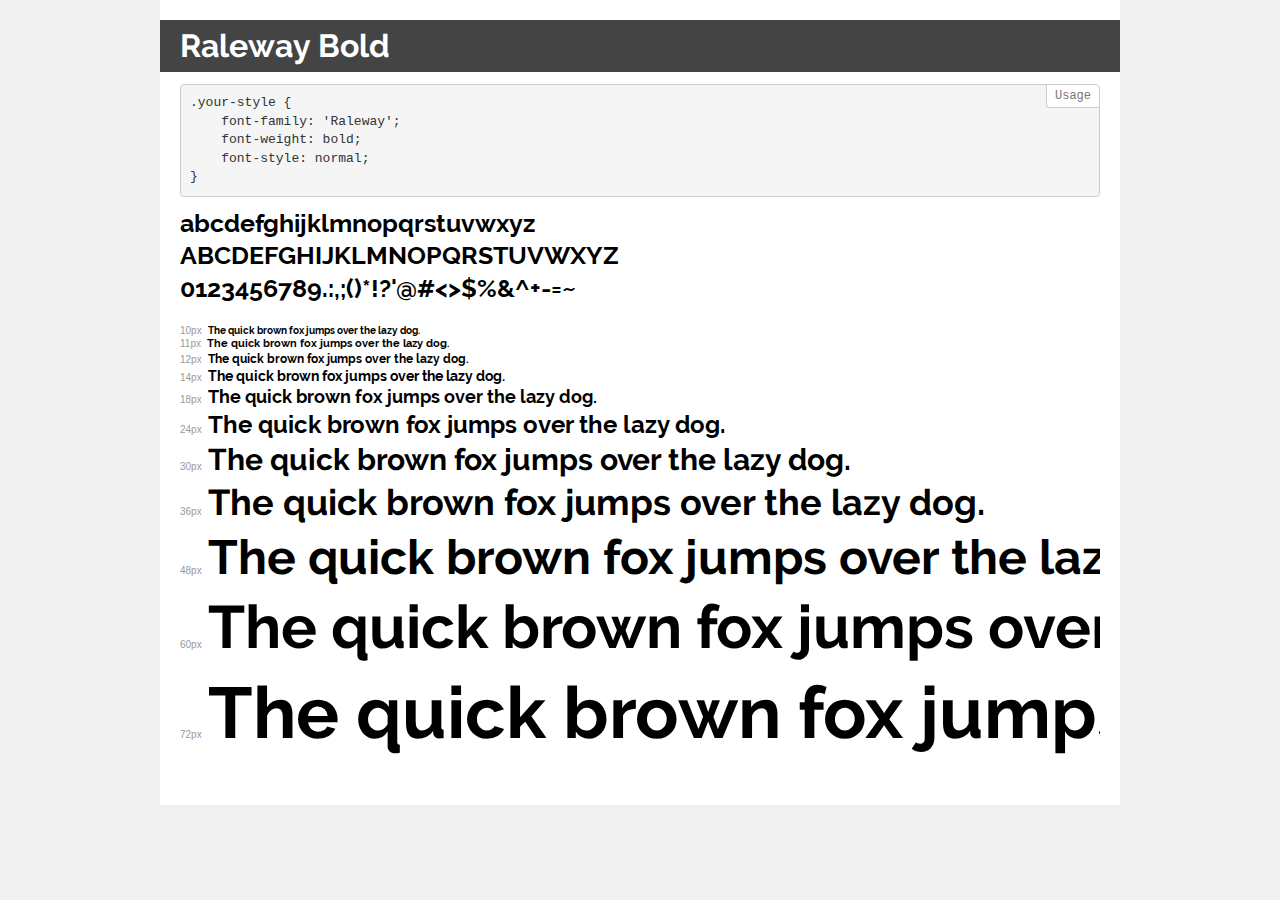
<file: fonts/Raleway_Bold/demo.html>
<!DOCTYPE html>
<html lang="en">
<head>
    <meta charset="utf-8">
    <meta http-equiv="X-UA-Compatible" content="IE=edge">
    <meta name="viewport" content="width=device-width, initial-scale=1">
    <meta name="robots" content="noindex, noarchive">
    <meta name="format-detection" content="telephone=no">
    <title>Transfonter demo</title>
    <link href="stylesheet.css" rel="stylesheet">
    <style>
        /*
        http://meyerweb.com/eric/tools/css/reset/
        v2.0 | 20110126
        License: none (public domain)
        */
        html, body, div, span, applet, object, iframe,
        h1, h2, h3, h4, h5, h6, p, blockquote, pre,
        a, abbr, acronym, address, big, cite, code,
        del, dfn, em, img, ins, kbd, q, s, samp,
        small, strike, strong, sub, sup, tt, var,
        b, u, i, center,
        dl, dt, dd, ol, ul, li,
        fieldset, form, label, legend,
        table, caption, tbody, tfoot, thead, tr, th, td,
        article, aside, canvas, details, embed,
        figure, figcaption, footer, header, hgroup,
        menu, nav, output, ruby, section, summary,
        time, mark, audio, video {
            margin: 0;
            padding: 0;
            border: 0;
            font-size: 100%;
            font: inherit;
            vertical-align: baseline;
        }
        /* HTML5 display-role reset for older browsers */
        article, aside, details, figcaption, figure,
        footer, header, hgroup, menu, nav, section {
            display: block;
        }
        body {
            line-height: 1;
        }
        ol, ul {
            list-style: none;
        }
        blockquote, q {
            quotes: none;
        }
        blockquote:before, blockquote:after,
        q:before, q:after {
            content: '';
            content: none;
        }
        table {
            border-collapse: collapse;
            border-spacing: 0;
        }
        /* demo styles */
        body {
            background: #f0f0f0;
            color: #000;
        }
        .page {
            background: #fff;
            width: 920px;
            margin: 0 auto;
            padding: 20px 20px 0 20px;
            overflow: hidden;
        }
        .font-container {
            overflow-x: auto;
            overflow-y: hidden;
            margin-bottom: 40px;
            line-height: 1.3;
            white-space: nowrap;
            padding-bottom: 5px;
        }
        h1 {
            position: relative;
            background: #444;
            font-size: 32px;
            color: #fff;
            padding: 10px 20px;
            margin: 0 -20px 12px -20px;
        }
        .letters {
            font-size: 25px;
            margin-bottom: 20px;
        }
        .s10:before {
            content: '10px';
        }
        .s11:before {
            content: '11px';
        }
        .s12:before {
            content: '12px';
        }
        .s14:before {
            content: '14px';
        }
        .s18:before {
            content: '18px';
        }
        .s24:before {
            content: '24px';
        }
        .s30:before {
            content: '30px';
        }
        .s36:before {
            content: '36px';
        }
        .s48:before {
            content: '48px';
        }
        .s60:before {
            content: '60px';
        }
        .s72:before {
            content: '72px';
        }
        .s10:before, .s11:before, .s12:before, .s14:before,
        .s18:before, .s24:before, .s30:before, .s36:before,
        .s48:before, .s60:before, .s72:before {
            font-family: Arial, sans-serif;
            font-size: 10px;
            font-weight: normal;
            font-style: normal;
            color: #999;
            padding-right: 6px;
        }
        pre {
            display: block;
            position: relative;
            padding: 9px;
            margin: 0 0 10px;
            font-family: Monaco, Menlo, Consolas, "Courier New", monospace;
            font-size: 13px;
            line-height: 1.428571429;
            color: #333;
            font-weight: normal;
            font-style: normal;
            background-color: #f5f5f5;
            border: 1px solid #ccc;
            overflow-x: auto;
            border-radius: 4px;
        }
        pre:after {
            display: block;
            position: absolute;
            right: 0;
            top: 0;
            content: 'Usage';
            line-height: 1;
            padding: 5px 8px;
            font-size: 12px;
            color: #767676;
            background-color: #fff;
            border: 1px solid #ccc;
            border-right: none;
            border-top: none;
            border-radius: 0 4px 0 4px;
            z-index: 10;
        }
        /* responsive */
        @media (max-width: 959px) {
            .page {
                width: auto;
                margin: 0;
            }
        }
    </style>
</head>
<body>
<div class="page">
    <div class="demo">
        <h1 style="font-family: 'Raleway'; font-weight: bold; font-style: normal;">Raleway Bold</h1>
        <pre>.your-style {
    font-family: 'Raleway';
    font-weight: bold;
    font-style: normal;
}</pre>
        <div class="font-container" style="font-family: 'Raleway'; font-weight: bold; font-style: normal;">
            <p class="letters">
                abcdefghijklmnopqrstuvwxyz<br>
ABCDEFGHIJKLMNOPQRSTUVWXYZ<br>
                0123456789.:,;()*!?'@#<>$%&^+-=~
            </p>
            <p class="s10" style="font-size: 10px;">The quick brown fox jumps over the lazy dog.</p>
            <p class="s11" style="font-size: 11px;">The quick brown fox jumps over the lazy dog.</p>
            <p class="s12" style="font-size: 12px;">The quick brown fox jumps over the lazy dog.</p>
            <p class="s14" style="font-size: 14px;">The quick brown fox jumps over the lazy dog.</p>
            <p class="s18" style="font-size: 18px;">The quick brown fox jumps over the lazy dog.</p>
            <p class="s24" style="font-size: 24px;">The quick brown fox jumps over the lazy dog.</p>
            <p class="s30" style="font-size: 30px;">The quick brown fox jumps over the lazy dog.</p>
            <p class="s36" style="font-size: 36px;">The quick brown fox jumps over the lazy dog.</p>
            <p class="s48" style="font-size: 48px;">The quick brown fox jumps over the lazy dog.</p>
            <p class="s60" style="font-size: 60px;">The quick brown fox jumps over the lazy dog.</p>
            <p class="s72" style="font-size: 72px;">The quick brown fox jumps over the lazy dog.</p>
        </div>
    </div>
</div>
</body>
</html>
</file>
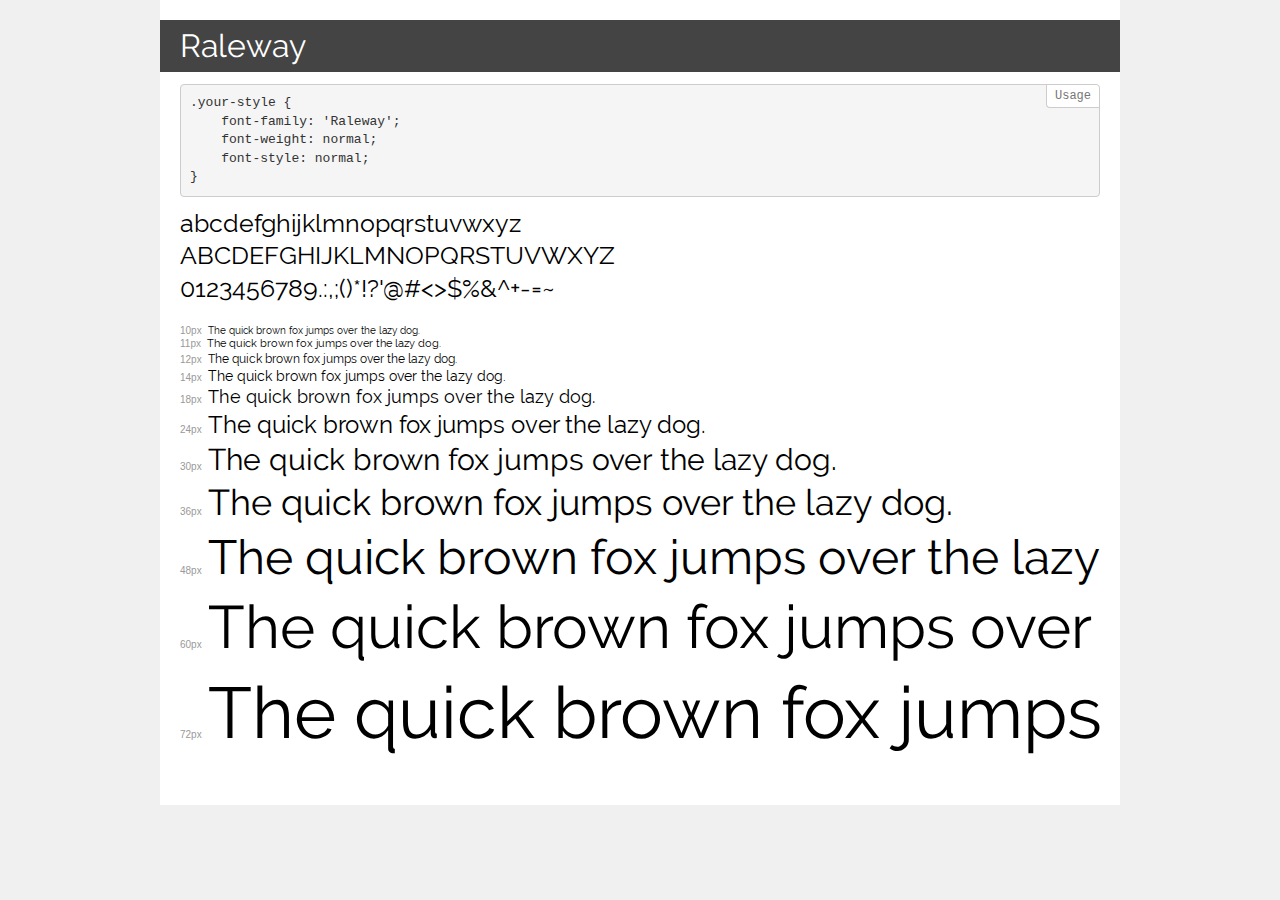
<file: fonts/Raleway_Regular/demo.html>
<!DOCTYPE html>
<html lang="en">
<head>
    <meta charset="utf-8">
    <meta http-equiv="X-UA-Compatible" content="IE=edge">
    <meta name="viewport" content="width=device-width, initial-scale=1">
    <meta name="robots" content="noindex, noarchive">
    <meta name="format-detection" content="telephone=no">
    <title>Transfonter demo</title>
    <link href="stylesheet.css" rel="stylesheet">
    <style>
        /*
        http://meyerweb.com/eric/tools/css/reset/
        v2.0 | 20110126
        License: none (public domain)
        */
        html, body, div, span, applet, object, iframe,
        h1, h2, h3, h4, h5, h6, p, blockquote, pre,
        a, abbr, acronym, address, big, cite, code,
        del, dfn, em, img, ins, kbd, q, s, samp,
        small, strike, strong, sub, sup, tt, var,
        b, u, i, center,
        dl, dt, dd, ol, ul, li,
        fieldset, form, label, legend,
        table, caption, tbody, tfoot, thead, tr, th, td,
        article, aside, canvas, details, embed,
        figure, figcaption, footer, header, hgroup,
        menu, nav, output, ruby, section, summary,
        time, mark, audio, video {
            margin: 0;
            padding: 0;
            border: 0;
            font-size: 100%;
            font: inherit;
            vertical-align: baseline;
        }
        /* HTML5 display-role reset for older browsers */
        article, aside, details, figcaption, figure,
        footer, header, hgroup, menu, nav, section {
            display: block;
        }
        body {
            line-height: 1;
        }
        ol, ul {
            list-style: none;
        }
        blockquote, q {
            quotes: none;
        }
        blockquote:before, blockquote:after,
        q:before, q:after {
            content: '';
            content: none;
        }
        table {
            border-collapse: collapse;
            border-spacing: 0;
        }
        /* demo styles */
        body {
            background: #f0f0f0;
            color: #000;
        }
        .page {
            background: #fff;
            width: 920px;
            margin: 0 auto;
            padding: 20px 20px 0 20px;
            overflow: hidden;
        }
        .font-container {
            overflow-x: auto;
            overflow-y: hidden;
            margin-bottom: 40px;
            line-height: 1.3;
            white-space: nowrap;
            padding-bottom: 5px;
        }
        h1 {
            position: relative;
            background: #444;
            font-size: 32px;
            color: #fff;
            padding: 10px 20px;
            margin: 0 -20px 12px -20px;
        }
        .letters {
            font-size: 25px;
            margin-bottom: 20px;
        }
        .s10:before {
            content: '10px';
        }
        .s11:before {
            content: '11px';
        }
        .s12:before {
            content: '12px';
        }
        .s14:before {
            content: '14px';
        }
        .s18:before {
            content: '18px';
        }
        .s24:before {
            content: '24px';
        }
        .s30:before {
            content: '30px';
        }
        .s36:before {
            content: '36px';
        }
        .s48:before {
            content: '48px';
        }
        .s60:before {
            content: '60px';
        }
        .s72:before {
            content: '72px';
        }
        .s10:before, .s11:before, .s12:before, .s14:before,
        .s18:before, .s24:before, .s30:before, .s36:before,
        .s48:before, .s60:before, .s72:before {
            font-family: Arial, sans-serif;
            font-size: 10px;
            font-weight: normal;
            font-style: normal;
            color: #999;
            padding-right: 6px;
        }
        pre {
            display: block;
            position: relative;
            padding: 9px;
            margin: 0 0 10px;
            font-family: Monaco, Menlo, Consolas, "Courier New", monospace;
            font-size: 13px;
            line-height: 1.428571429;
            color: #333;
            font-weight: normal;
            font-style: normal;
            background-color: #f5f5f5;
            border: 1px solid #ccc;
            overflow-x: auto;
            border-radius: 4px;
        }
        pre:after {
            display: block;
            position: absolute;
            right: 0;
            top: 0;
            content: 'Usage';
            line-height: 1;
            padding: 5px 8px;
            font-size: 12px;
            color: #767676;
            background-color: #fff;
            border: 1px solid #ccc;
            border-right: none;
            border-top: none;
            border-radius: 0 4px 0 4px;
            z-index: 10;
        }
        /* responsive */
        @media (max-width: 959px) {
            .page {
                width: auto;
                margin: 0;
            }
        }
    </style>
</head>
<body>
<div class="page">
    <div class="demo">
        <h1 style="font-family: 'Raleway'; font-weight: normal; font-style: normal;">Raleway</h1>
        <pre>.your-style {
    font-family: 'Raleway';
    font-weight: normal;
    font-style: normal;
}</pre>
        <div class="font-container" style="font-family: 'Raleway'; font-weight: normal; font-style: normal;">
            <p class="letters">
                abcdefghijklmnopqrstuvwxyz<br>
ABCDEFGHIJKLMNOPQRSTUVWXYZ<br>
                0123456789.:,;()*!?'@#<>$%&^+-=~
            </p>
            <p class="s10" style="font-size: 10px;">The quick brown fox jumps over the lazy dog.</p>
            <p class="s11" style="font-size: 11px;">The quick brown fox jumps over the lazy dog.</p>
            <p class="s12" style="font-size: 12px;">The quick brown fox jumps over the lazy dog.</p>
            <p class="s14" style="font-size: 14px;">The quick brown fox jumps over the lazy dog.</p>
            <p class="s18" style="font-size: 18px;">The quick brown fox jumps over the lazy dog.</p>
            <p class="s24" style="font-size: 24px;">The quick brown fox jumps over the lazy dog.</p>
            <p class="s30" style="font-size: 30px;">The quick brown fox jumps over the lazy dog.</p>
            <p class="s36" style="font-size: 36px;">The quick brown fox jumps over the lazy dog.</p>
            <p class="s48" style="font-size: 48px;">The quick brown fox jumps over the lazy dog.</p>
            <p class="s60" style="font-size: 60px;">The quick brown fox jumps over the lazy dog.</p>
            <p class="s72" style="font-size: 72px;">The quick brown fox jumps over the lazy dog.</p>
        </div>
    </div>
</div>
</body>
</html>
</file>
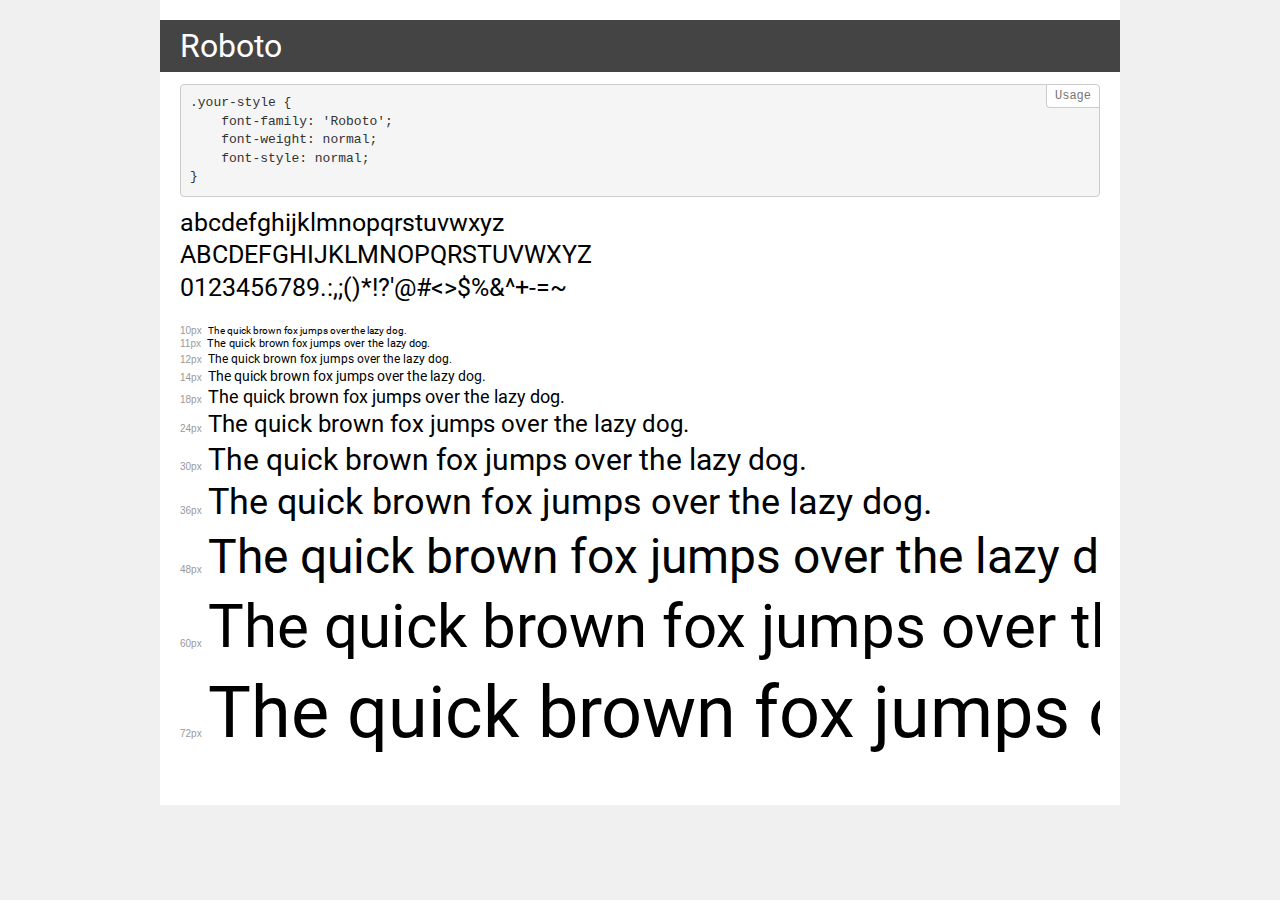
<file: fonts/Roboto/demo.html>
<!DOCTYPE html>
<html lang="en">
<head>
    <meta charset="utf-8">
    <meta http-equiv="X-UA-Compatible" content="IE=edge">
    <meta name="viewport" content="width=device-width, initial-scale=1">
    <meta name="robots" content="noindex, noarchive">
    <meta name="format-detection" content="telephone=no">
    <title>Transfonter demo</title>
    <link href="stylesheet.css" rel="stylesheet">
    <style>
        /*
        http://meyerweb.com/eric/tools/css/reset/
        v2.0 | 20110126
        License: none (public domain)
        */
        html, body, div, span, applet, object, iframe,
        h1, h2, h3, h4, h5, h6, p, blockquote, pre,
        a, abbr, acronym, address, big, cite, code,
        del, dfn, em, img, ins, kbd, q, s, samp,
        small, strike, strong, sub, sup, tt, var,
        b, u, i, center,
        dl, dt, dd, ol, ul, li,
        fieldset, form, label, legend,
        table, caption, tbody, tfoot, thead, tr, th, td,
        article, aside, canvas, details, embed,
        figure, figcaption, footer, header, hgroup,
        menu, nav, output, ruby, section, summary,
        time, mark, audio, video {
            margin: 0;
            padding: 0;
            border: 0;
            font-size: 100%;
            font: inherit;
            vertical-align: baseline;
        }
        /* HTML5 display-role reset for older browsers */
        article, aside, details, figcaption, figure,
        footer, header, hgroup, menu, nav, section {
            display: block;
        }
        body {
            line-height: 1;
        }
        ol, ul {
            list-style: none;
        }
        blockquote, q {
            quotes: none;
        }
        blockquote:before, blockquote:after,
        q:before, q:after {
            content: '';
            content: none;
        }
        table {
            border-collapse: collapse;
            border-spacing: 0;
        }
        /* demo styles */
        body {
            background: #f0f0f0;
            color: #000;
        }
        .page {
            background: #fff;
            width: 920px;
            margin: 0 auto;
            padding: 20px 20px 0 20px;
            overflow: hidden;
        }
        .font-container {
            overflow-x: auto;
            overflow-y: hidden;
            margin-bottom: 40px;
            line-height: 1.3;
            white-space: nowrap;
            padding-bottom: 5px;
        }
        h1 {
            position: relative;
            background: #444;
            font-size: 32px;
            color: #fff;
            padding: 10px 20px;
            margin: 0 -20px 12px -20px;
        }
        .letters {
            font-size: 25px;
            margin-bottom: 20px;
        }
        .s10:before {
            content: '10px';
        }
        .s11:before {
            content: '11px';
        }
        .s12:before {
            content: '12px';
        }
        .s14:before {
            content: '14px';
        }
        .s18:before {
            content: '18px';
        }
        .s24:before {
            content: '24px';
        }
        .s30:before {
            content: '30px';
        }
        .s36:before {
            content: '36px';
        }
        .s48:before {
            content: '48px';
        }
        .s60:before {
            content: '60px';
        }
        .s72:before {
            content: '72px';
        }
        .s10:before, .s11:before, .s12:before, .s14:before,
        .s18:before, .s24:before, .s30:before, .s36:before,
        .s48:before, .s60:before, .s72:before {
            font-family: Arial, sans-serif;
            font-size: 10px;
            font-weight: normal;
            font-style: normal;
            color: #999;
            padding-right: 6px;
        }
        pre {
            display: block;
            position: relative;
            padding: 9px;
            margin: 0 0 10px;
            font-family: Monaco, Menlo, Consolas, "Courier New", monospace;
            font-size: 13px;
            line-height: 1.428571429;
            color: #333;
            font-weight: normal;
            font-style: normal;
            background-color: #f5f5f5;
            border: 1px solid #ccc;
            overflow-x: auto;
            border-radius: 4px;
        }
        pre:after {
            display: block;
            position: absolute;
            right: 0;
            top: 0;
            content: 'Usage';
            line-height: 1;
            padding: 5px 8px;
            font-size: 12px;
            color: #767676;
            background-color: #fff;
            border: 1px solid #ccc;
            border-right: none;
            border-top: none;
            border-radius: 0 4px 0 4px;
            z-index: 10;
        }
        /* responsive */
        @media (max-width: 959px) {
            .page {
                width: auto;
                margin: 0;
            }
        }
    </style>
</head>
<body>
<div class="page">
    <div class="demo">
        <h1 style="font-family: 'Roboto'; font-weight: normal; font-style: normal;">Roboto</h1>
        <pre>.your-style {
    font-family: 'Roboto';
    font-weight: normal;
    font-style: normal;
}</pre>
        <div class="font-container" style="font-family: 'Roboto'; font-weight: normal; font-style: normal;">
            <p class="letters">
                abcdefghijklmnopqrstuvwxyz<br>
ABCDEFGHIJKLMNOPQRSTUVWXYZ<br>
                0123456789.:,;()*!?'@#<>$%&^+-=~
            </p>
            <p class="s10" style="font-size: 10px;">The quick brown fox jumps over the lazy dog.</p>
            <p class="s11" style="font-size: 11px;">The quick brown fox jumps over the lazy dog.</p>
            <p class="s12" style="font-size: 12px;">The quick brown fox jumps over the lazy dog.</p>
            <p class="s14" style="font-size: 14px;">The quick brown fox jumps over the lazy dog.</p>
            <p class="s18" style="font-size: 18px;">The quick brown fox jumps over the lazy dog.</p>
            <p class="s24" style="font-size: 24px;">The quick brown fox jumps over the lazy dog.</p>
            <p class="s30" style="font-size: 30px;">The quick brown fox jumps over the lazy dog.</p>
            <p class="s36" style="font-size: 36px;">The quick brown fox jumps over the lazy dog.</p>
            <p class="s48" style="font-size: 48px;">The quick brown fox jumps over the lazy dog.</p>
            <p class="s60" style="font-size: 60px;">The quick brown fox jumps over the lazy dog.</p>
            <p class="s72" style="font-size: 72px;">The quick brown fox jumps over the lazy dog.</p>
        </div>
    </div>
</div>
</body>
</html>
</file>
<file: fonts/Raleway_Bold/stylesheet.css>
@font-face {
    font-family: 'Raleway';
    src: url('Raleway-Bold.eot');
    src: url('Raleway-Bold.eot?#iefix') format('embedded-opentype'),
        url('Raleway-Bold.woff2') format('woff2'),
        url('Raleway-Bold.woff') format('woff'),
        url('Raleway-Bold.svg#Raleway-Bold') format('svg');
    font-weight: bold;
    font-style: normal;
    font-display: swap;
}
</file>
<file: fonts/Raleway_Regular/stylesheet.css>
@font-face {
    font-family: 'Raleway';
    src: url('Raleway-Regular.eot');
    src: url('Raleway-Regular.eot?#iefix') format('embedded-opentype'),
        url('Raleway-Regular.woff2') format('woff2'),
        url('Raleway-Regular.woff') format('woff'),
        url('Raleway-Regular.svg#Raleway-Regular') format('svg');
    font-weight: normal;
    font-style: normal;
    font-display: swap;
}
</file>
<file: fonts/Roboto/stylesheet.css>
@font-face {
    font-family: 'Roboto';
    src: url('Roboto-Regular.eot');
    src: url('Roboto-Regular.eot?#iefix') format('embedded-opentype'),
        url('Roboto-Regular.woff2') format('woff2'),
        url('Roboto-Regular.woff') format('woff'),
        url('Roboto-Regular.svg#Roboto-Regular') format('svg');
    font-weight: normal;
    font-style: normal;
    font-display: swap;
}
</file>
